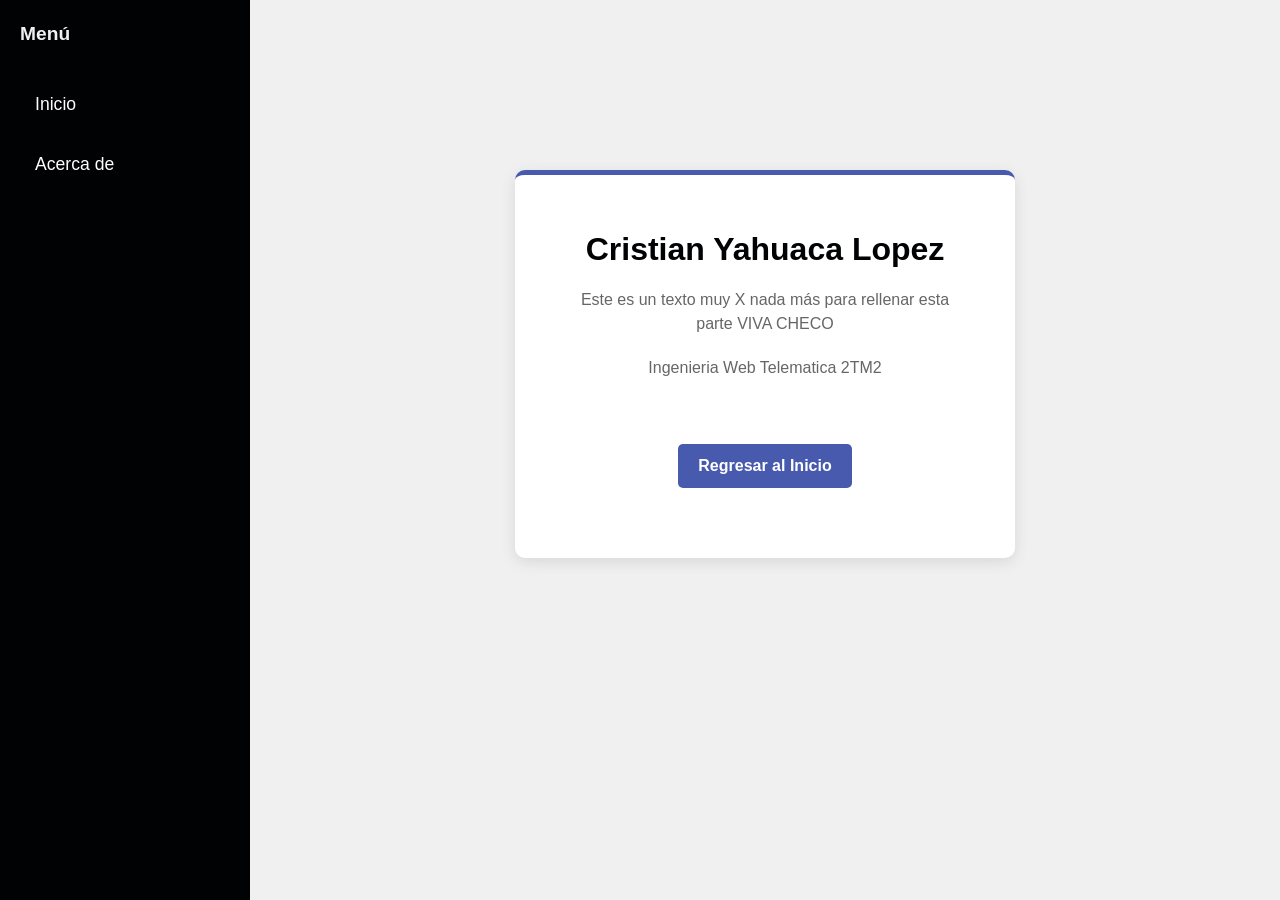
<file: Tareas/Tarea2html/pagina2.html>
<!DOCTYPE html>
<html lang="es">
<head>
    <meta charset="UTF-8">
    <meta name="viewport" content="width=device-width, initial-scale=1.0">
    <title>Acerca de</title>
    <link rel="stylesheet" href="css/reset.css">
    <link rel="stylesheet" href="css/stylebm.css">
</head>
<body>

<div class="contenedor-principal">
    
    <aside class="menu-izquierdo">
        <h2>Menú</h2>
        <a href="index.html">Inicio</a>
        <a href="pagina2.html">Acerca de</a>
    </aside>

    <div class="area-contenido">
        
        <div class="centrar-caja">
            
            <div class="cuadro-perfil">
                <h1>Cristian Yahuaca Lopez</h1>
                <p>Este es un texto muy X nada más para rellenar esta parte VIVA CHECO<p>
                <p>Ingenieria Web Telematica 2TM2<p>
                <br>
                
                <a href="index.html" class="btn-regresar">Regresar al Inicio</a>
            </div>

        </div> </div> </div> </body>
</html>
</file>
<file: Tareas/Tarea2html/css/stylebm.css>
:root {
    --primario: #f0f0f0; /*Color 60*/
    --secundario: #010204; /*Color 30*/
    --terciario: #3045a3e1; /*Color 10*/
    --texto-claro: #ffffff;
    --texto-oscuro: #333333;
}

/* Fondo y tipo de letra*/
body {
    background-color: var(--primario); 
    font-family: Arial, sans-serif;
    color: var(--texto-oscuro);
    margin: 0; 
}

/* Flex panel izquierdo y lado derecho */
.contenedor-principal {
    display: flex; 
    min-height: 100vh;
}

/* menú y enlaces en columna */
.menu-izquierdo {
    width: 250px;
    background-color: var(--secundario); 
    padding: 20px;
    display: flex;
    flex-direction: column;
    gap: 10px;
}

.menu-izquierdo h2 {
    color: var(--primario);
    margin-bottom: 20px;
    font-size: 1.2rem;
}

/* otón a los enlaces */
.menu-izquierdo a {
    color: var(--texto-claro);
    text-decoration: none;
    font-size: 1.1rem;
    padding: 12px 15px; 
    border-radius: 8px; 
    display: block; 
    transition: background-color 0.3s, color 0.3s; 
}

/*Efecto color mouse */
.menu-izquierdo a:hover {
    background-color: var(--terciario); 
    color: var(--texto-claro); 
}

/* espacio a la derecha del menú */
.area-contenido {
    flex: 1; 
    display: flex;
    flex-direction: column; 
    padding: 0; 
}

/* encabezado y el pie de página sin bordes */
header, footer {
    background-color: var(--secundario); 
    color: var(--texto-claro);
    text-align: center;
    padding: 20px; 
    width: 100%; 
    box-sizing: border-box; 
    margin: 0; 
}

header h1 {
    font-size: 1.2rem;
    font-weight: bold; 
    margin: 0; 
}

footer p {
    font-size: 0.8rem;
    margin: 0;
}

/* grid 3 columnas iguales */
.mosaico-container {
    display: grid;
    grid-template-columns: repeat(3, 1fr); 
    gap: 20px; 
    padding: 20px;
    width: 100%; 
    box-sizing: border-box; 
    flex-grow: 1; 
}

/* Diseño base de las tarjetas de mis imágenes */
.tarjeta {
    background-color: var(--texto-claro);
    padding: 10px;
    box-shadow: 0 2px 5px rgba(0,0,0,0.1); 
    border-bottom: 4px solid transparent; 
    transition: border-color 0.3s, transform 0.3s; /* Agregué transform aquí para que el salto sea suave */
}

/* Truquito para que las tarjetas salten hacia arriba y se pinten por abajo al tocarlas */
.tarjeta:hover {
    border-bottom: 4px solid var(--terciario); 
    transform: translateY(-10px);
}

/* Hace que todas las imágenes midan lo mismo sin verse deformadas */
.tarjeta img {
    width: 100%; 
    height: 250px; 
    object-fit: cover; 
    display: block;
}

.info {
    padding-top: 10px;
}

.info h2 {
    font-size: 0.9rem;
    font-weight: bold;
    color: var(--texto-oscuro);
}

.info p {
    font-size: 0.7rem;
    color: #777;
    margin-top: 5px;
}

/* Le doy forma de tarjeta a mi cuadro de la página 'Acerca de' */
.cuadro-perfil {
    background-color: var(--texto-claro);
    margin: 80px auto; 
    padding: 50px;
    max-width: 500px; 
    text-align: center;
    border-radius: 10px; 
    box-shadow: 0 4px 15px rgba(0,0,0,0.1); 
    border-top: 5px solid var(--terciario); 
}

.cuadro-perfil h1 {
    color: var(--secundario);
    font-size: 2rem;
    margin-bottom: 15px;
}

.cuadro-perfil p {
    color: #666;
    margin-bottom: 20px;
}

/* Estilo para el botón de regresar */
.btn-regresar {
    display: inline-block;
    margin-top: 20px;
    padding: 10px 20px;
    background-color: var(--terciario);
    color: var(--texto-claro);
    text-decoration: none;
    border-radius: 5px;
    font-weight: bold;
    transition: opacity 0.3s;
}

.btn-regresar:hover {
    opacity: 0.8;
}

/* Uso Flexbox rápido para empujar mi tarjeta al centro de la pantalla */
.centrar-caja {
    display: flex;
    justify-content: center; 
    width: 100%; 
    padding-top: 10vh; 
}
</file>
